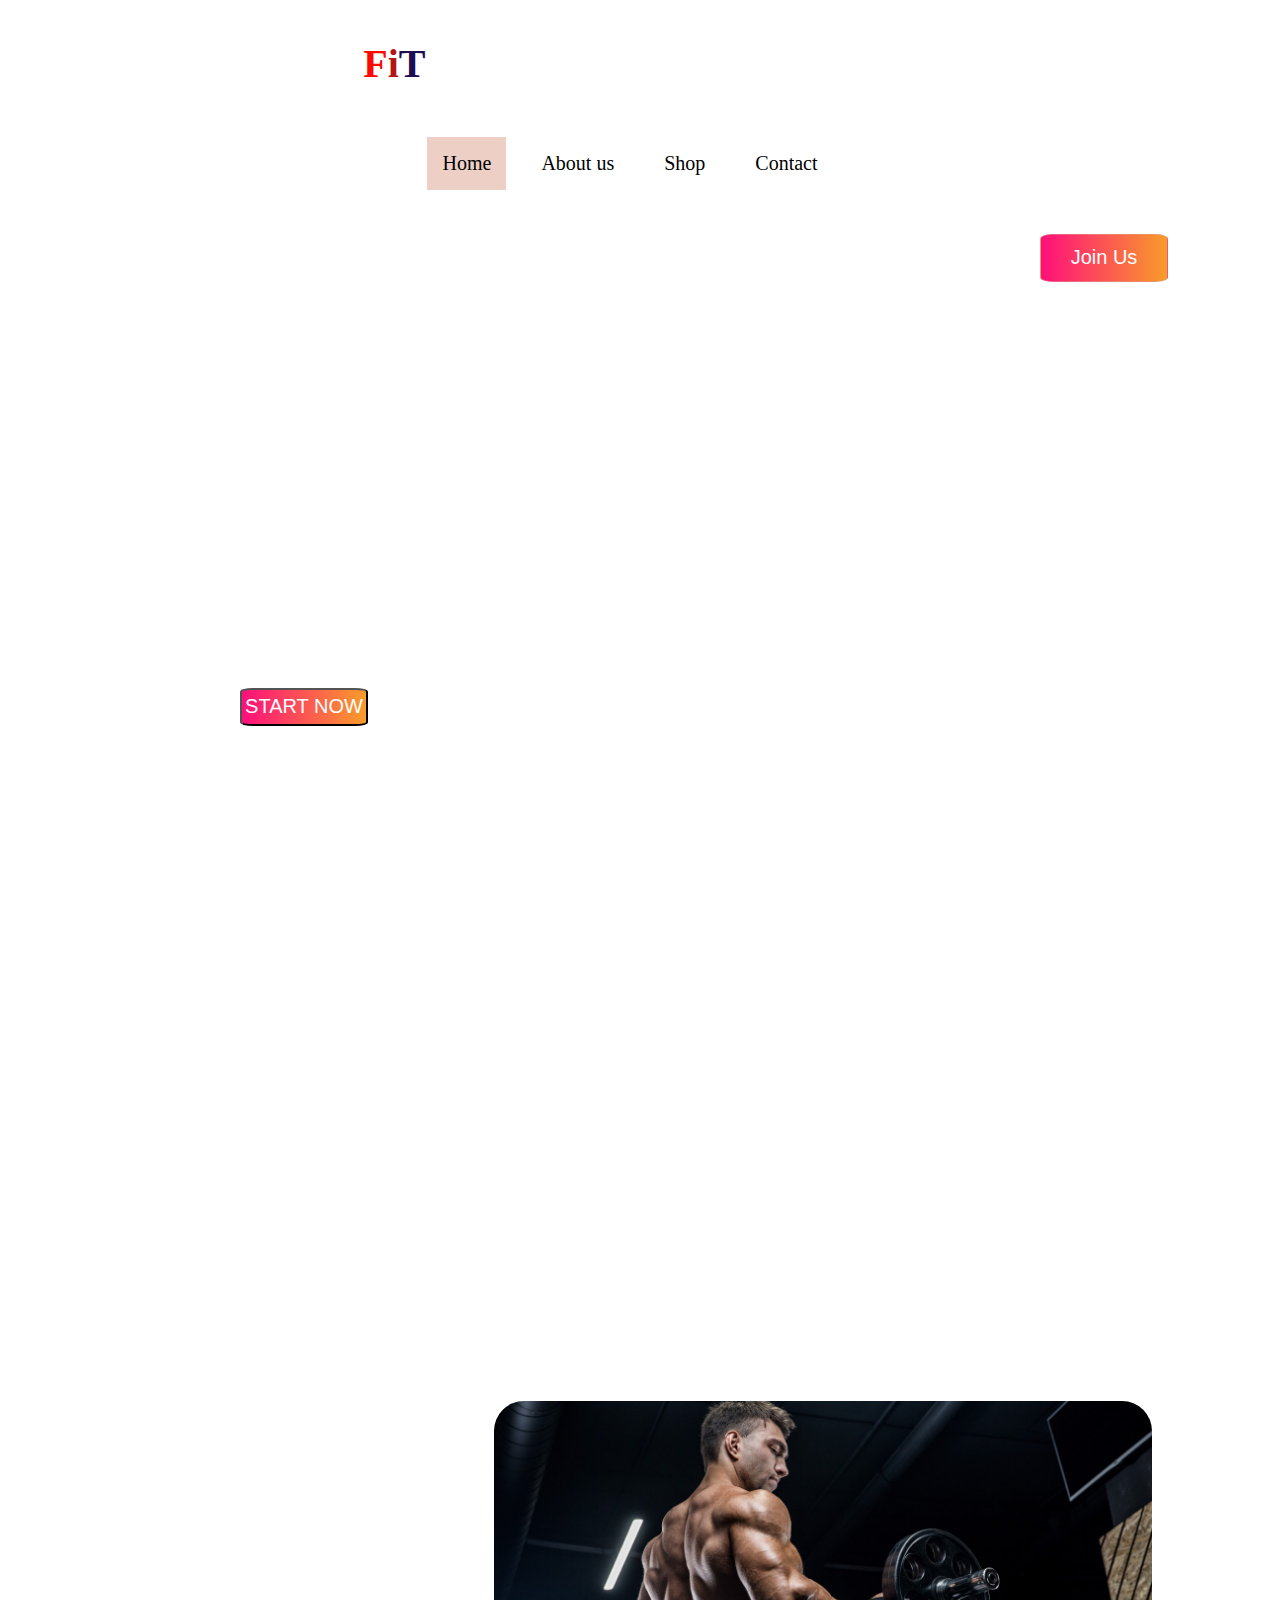
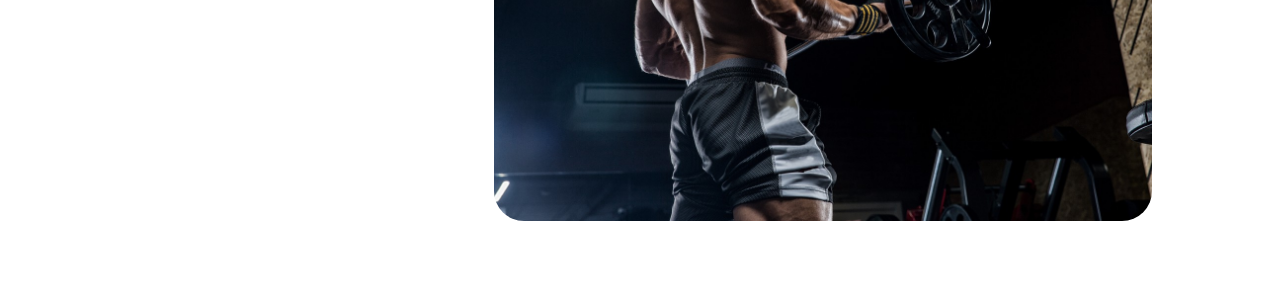
<file: index.html>
<!DOCTYPE html>
<html lang="en">
  <head>
    <meta charset="UTF-8" />
    <meta name="viewport" content="width=device-width, initial-scale=1.0" />
    <title>Gym Fit Home</title>
    <link rel="stylesheet" href="Style.css" />
  </head>
  <body>
    <header>
      <i class="fa-solid fa-dumbbell"></i>
      <h1 class="gym">
        Gym
        <span class="F1">F</span><span class="i1">i</span
        ><span class="t1">T</span>
      </h1>
      <nav>

      

        <a class="active" href="index.html">Home
       
        </a>
       

        <a href="About.html">About us
            
        </a>
        
        <a href="Shop.html">Shop</a>
        <a href="Contact.html">Contact</a>


        <div class="box">
          <input type="checkbox" id="toggle" />
          <label for="toggle">
            <svg xmlns="http://www.w3.org/2000/svg" fill="grey" viewBox="0 0 448 512"><!--!Font Awesome Free 6.7.1 by @fontawesome - https://fontawesome.com License - https://fontawesome.com/license/free Copyright 2024 Fonticons, Inc.--><path d="M0 96C0 78.3 14.3 64 32 64l384 0c17.7 0 32 14.3 32 32s-14.3 32-32 32L32 128C14.3 128 0 113.7 0 96zM0 256c0-17.7 14.3-32 32-32l384 0c17.7 0 32 14.3 32 32s-14.3 32-32 32L32 288c-17.7 0-32-14.3-32-32zM448 416c0 17.7-14.3 32-32 32L32 448c-17.7 0-32-14.3-32-32s14.3-32 32-32l384 0c17.7 0 32 14.3 32 32z"/></svg> </label>
          </div>
      </nav>
      <button class="join">
        <a href="Contact.html">Join Us</a>
      </button>
    </header>
   <section>
    <h2 class="help">Help For </br> Your Ideal Body Fitness</h2>
    <p class="stronger">Stronger Every Day, One Rep at a Time.</p>
    <p>Push Limits, Build Confidence."</p>
    <button class="button1">
      <a href="Contact.html">START NOW</a>
    </button>
   </section>
   
    <p class="numb">50</p>
    <p> Expert Trainer</p>

    <div class="member">
        <p class="numb2">1000+</p>
        <p>Member Joined</p>
    </div>
   <div class="number2">
    <p class="numb3">100+</p>
    <p>Fitness Programs</p>
   </div>
<div>



  
   <h3>About us</h3>
       <div class="img1">
        <p class="pimg">
            Lorem, ipsum dolor sit amet consectetur adipisicing elit. Pariatur ullam libero ad deleniti laborum cumque temporibus, aut laboriosam corrupti sunt? Architecto consequatur neque tenetur repudiandae similique, deleniti blanditiis sit aliquid enim corporis accusamus natus fugit, autem vitae quasi ducimus omnis et inventore iste velit, facere aliquam voluptatem ab. Optio voluptates in quaerat aperiam itaque, dignissimos alias quidem minus necessitatibus ullam.
        </p>
        <img src="./gym bilder/back-fitness-gym-power-pose.jpg" alt="jpg" height="420px" >
       </div>
</div>
  
</html>
</file>
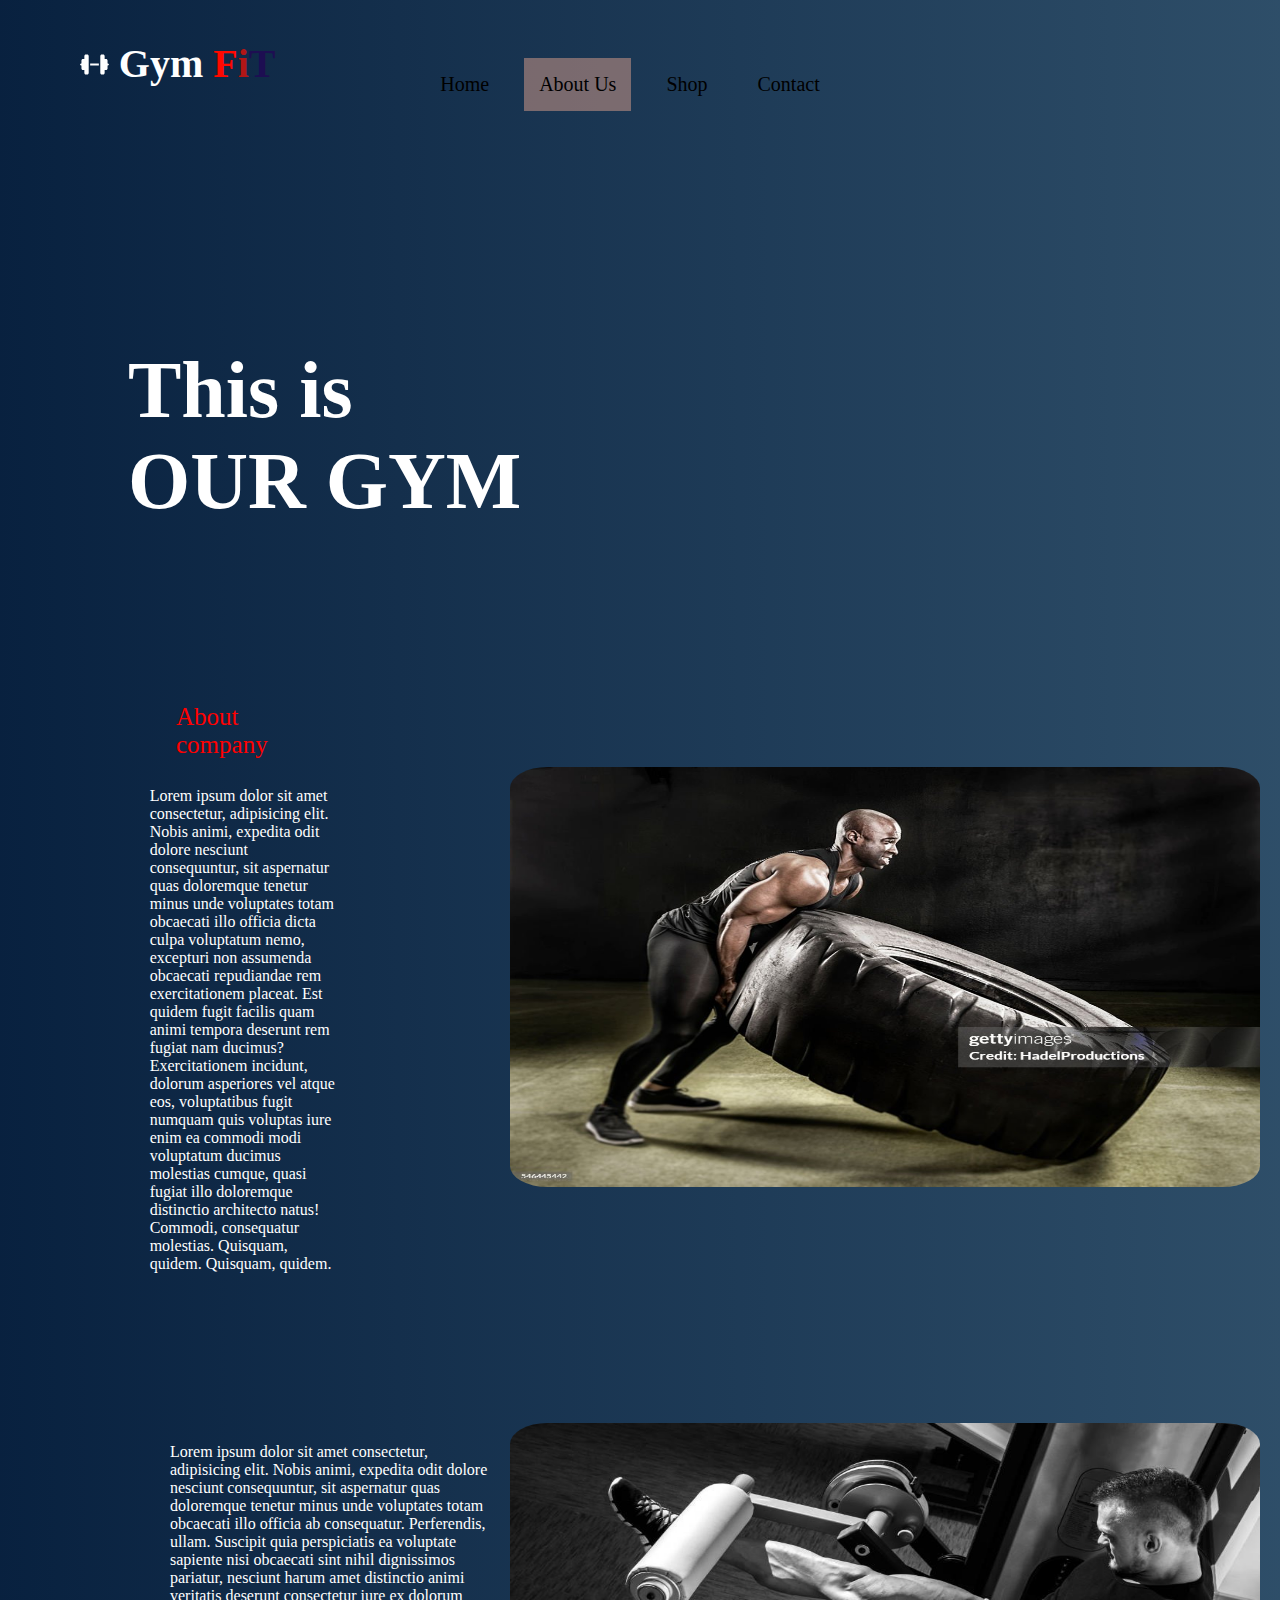
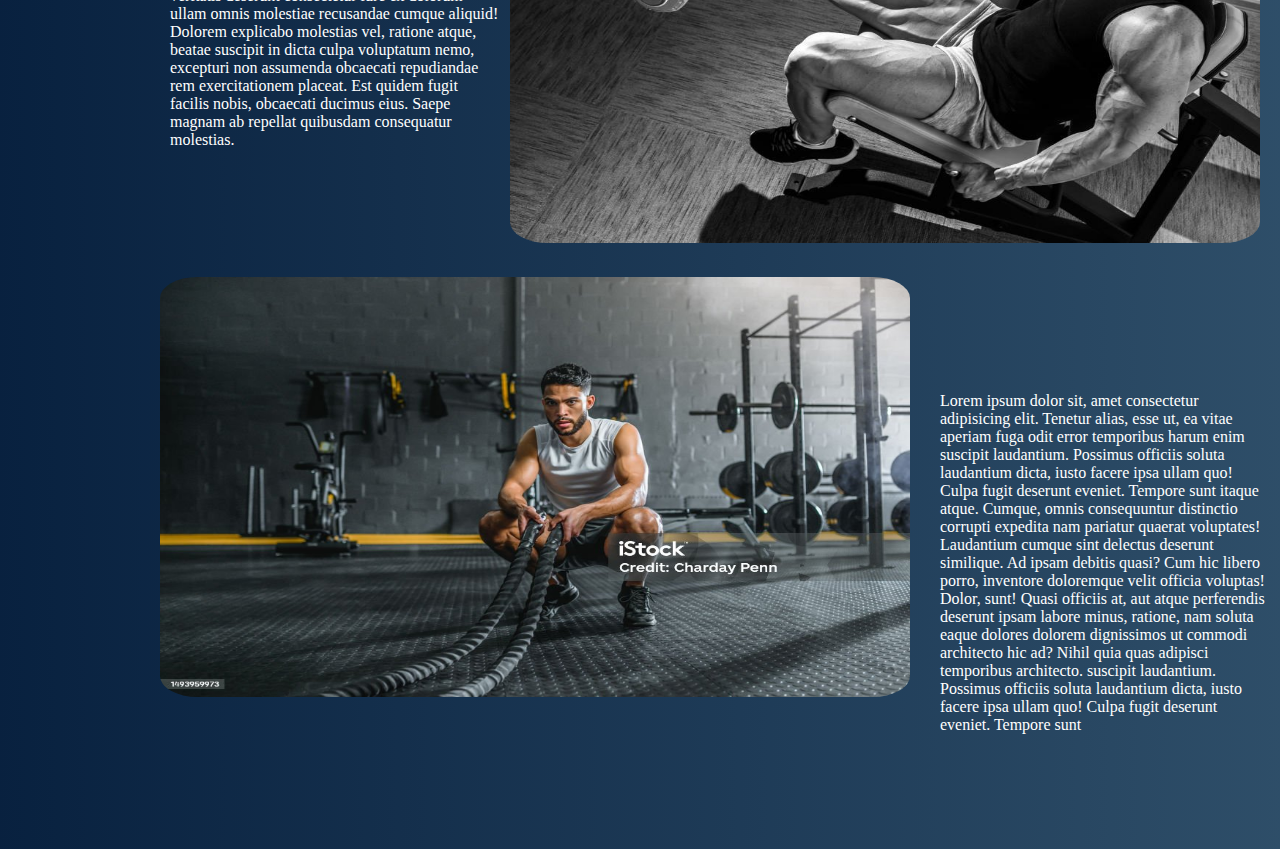
<file: About.html>
<!DOCTYPE html>
<html lang="en">
  <head>
    <meta charset="UTF-8" />
    <meta name="viewport" content="width=device-width, initial-scale=1.0" />
    <title>Gym Fit About Us</title>
    <link rel="stylesheet" href="About.css" />
  </head>
  <body>
    <i class="fa-solid fa-dumbbell"></i>
    <h1 class="gym">
      Gym
      <span class="F1">F</span><span class="i1">i</span
      ><span class="t1">T</span>
    </h1>
    <header>
      <nav>
        <a href="index.html">Home </a>

        <a class="active" href="About.html">About Us </a>

        <a href="Shop.html">Shop</a>
        <a href="Contact.html">Contact</a>

        <div class="box">
          <input type="checkbox" id="toggle" />
          <label for="toggle">
            <svg
              xmlns="http://www.w3.org/2000/svg"
              fill="grey"
              viewBox="0 0 448 512"
            >
              <path
                d="M0 96C0 78.3 14.3 64 32 64l384 0c17.7 0 32 14.3 32 32s-14.3 32-32 32L32 128C14.3 128 0 113.7 0 96zM0 256c0-17.7 14.3-32 32-32l384 0c17.7 0 32 14.3 32 32s-14.3 32-32 32L32 288c-17.7 0-32-14.3-32-32zM448 416c0 17.7-14.3 32-32 32L32 448c-17.7 0-32-14.3-32-32s14.3-32 32-32l384 0c17.7 0 32 14.3 32 32z"
              />
            </svg>
          </label>
        </div>
      </nav>
    </header>

    <h2 class="welcome">
      This is<br />
      OUR GYM
    </h2>

    <main class="container">
      <p class="a1">About company</p>

      <div class="para">
        <p>
          Lorem ipsum dolor sit amet consectetur, adipisicing elit. Nobis animi,
          expedita odit dolore nesciunt consequuntur, sit aspernatur quas
          doloremque tenetur minus unde voluptates totam obcaecati illo officia
          dicta culpa voluptatum nemo, excepturi non assumenda obcaecati
          repudiandae rem exercitationem placeat. Est quidem fugit facilis quam
          animi tempora deserunt rem fugiat nam ducimus? Exercitationem
          incidunt, dolorum asperiores vel atque eos, voluptatibus fugit numquam
          quis voluptas iure enim ea commodi modi voluptatum ducimus molestias
          cumque, quasi fugiat illo doloremque distinctio architecto natus!
          Commodi, consequatur molestias. Quisquam, quidem. Quisquam, quidem.
        </p>
      </div>
      <div class="bild">
        <img
          src="./gym bilder/gettyimages-546445442-1024x1024.jpg"
          alt="jpg"
          height="420px"
          width="750px"
        />
      </div>
    </main>

    <section class="container2">
      <div class="para2">
        <p>
          Lorem ipsum dolor sit amet consectetur, adipisicing elit. Nobis animi,
          expedita odit dolore nesciunt consequuntur, sit aspernatur quas
          doloremque tenetur minus unde voluptates totam obcaecati illo officia
          ab consequatur. Perferendis, ullam. Suscipit quia perspiciatis ea
          voluptate sapiente nisi obcaecati sint nihil dignissimos pariatur,
          nesciunt harum amet distinctio animi veritatis deserunt consectetur
          iure ex dolorum ullam omnis molestiae recusandae cumque aliquid!
          Dolorem explicabo molestias vel, ratione atque, beatae suscipit in
          dicta culpa voluptatum nemo, excepturi non assumenda obcaecati
          repudiandae rem exercitationem placeat. Est quidem fugit facilis
          nobis, obcaecati ducimus eius. Saepe magnam ab repellat quibusdam
          consequatur molestias.
        </p>
      </div>
      <div class="bild2">
        <img
          src="./gym bilder/gym.-man-doing-leg-workout.-black-and-white.jpg"
          alt="jpg"
          height="420px"
          width="750px"
        />
      </div>
    </section>

    <section class="container3">
      <div class="bild3">
        <img
          src="./gym bilder/istockphoto-1493959973-1024x1024.jpg"
          alt="jpg"
        />
      </div>
      <div class="para3">
        <p>
          Lorem ipsum dolor sit, amet consectetur adipisicing elit. Tenetur
          alias, esse ut, ea vitae aperiam fuga odit error temporibus harum enim
          suscipit laudantium. Possimus officiis soluta laudantium dicta, iusto
          facere ipsa ullam quo! Culpa fugit deserunt eveniet. Tempore sunt
          itaque atque. Cumque, omnis consequuntur distinctio corrupti expedita
          nam pariatur quaerat voluptates! Laudantium cumque sint delectus
          deserunt similique. Ad ipsam debitis quasi? Cum hic libero porro,
          inventore doloremque velit officia voluptas! Dolor, sunt! Quasi
          officiis at, aut atque perferendis deserunt ipsam labore minus,
          ratione, nam soluta eaque dolores dolorem dignissimos ut commodi
          architecto hic ad? Nihil quia quas adipisci temporibus architecto.
          suscipit laudantium. Possimus officiis soluta laudantium dicta, iusto
          facere ipsa ullam quo! Culpa fugit deserunt eveniet. Tempore sunt
        </p>
      </div>
    </section>
  </body>
</html>
</file>
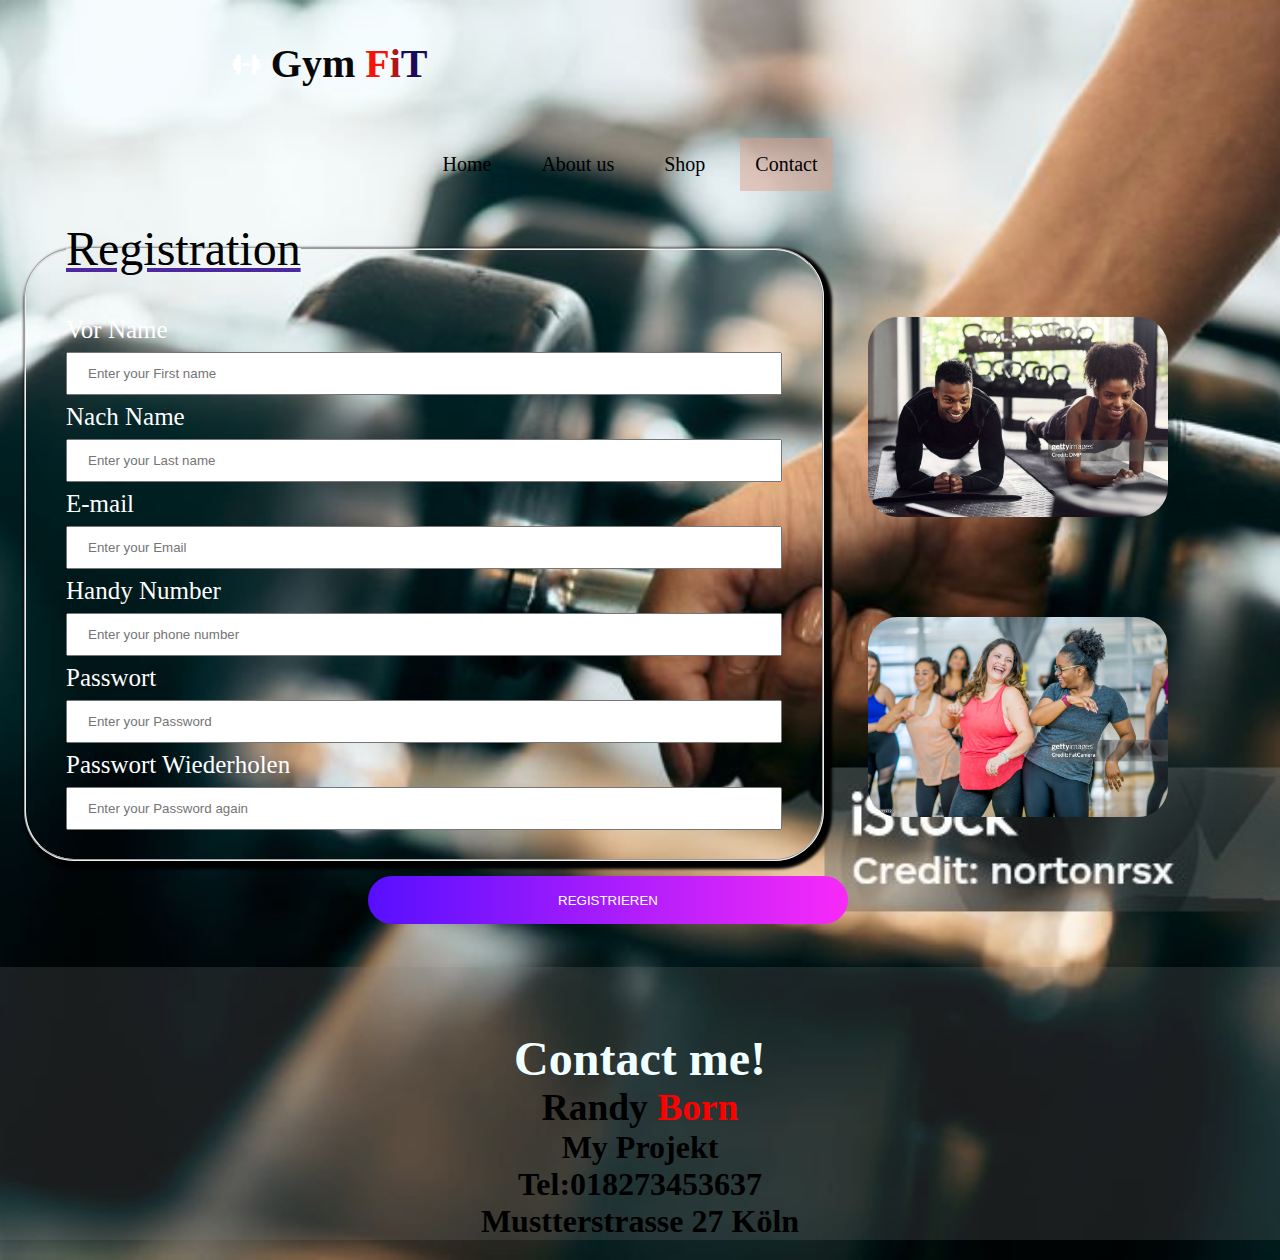
<file: Contact.html>
<!DOCTYPE html>
<html lang="en">
  <head>
    <meta charset="UTF-8" />
    <meta name="viewport" content="width=device-width, initial-scale=1.0" />
    <title>Gym Fit Contact</title>
    <link rel="stylesheet" href="Contact.css" />
  </head>
  <body class="container">
    <i class="fa-solid fa-dumbbell"></i>
    <h1 class="gym">
      Gym
      <span class="F1">F</span><span class="i1">i</span
      ><span class="t1">T</span>
    </h1>
    <header>
      <nav>
        <a href="index.html">Home </a>

        <a href="About.html">About us </a>

        <a href="Shop.html">Shop</a>

        <a class="active" href="Contact.html">Contact</a>

        <div class="box">
          <input class="input1" type="checkbox" id="toggle" />
          <label for="toggle">
            <svg
              xmlns="http://www.w3.org/2000/svg"
              fill="grey"
              viewBox="0 0 448 512"
            >
              <!--!Font Awesome Free 6.7.1 by @fontawesome - https://fontawesome.com License - https://fontawesome.com/license/free Copyright 2024 Fonticons, Inc.-->
              <path
                d="M0 96C0 78.3 14.3 64 32 64l384 0c17.7 0 32 14.3 32 32s-14.3 32-32 32L32 128C14.3 128 0 113.7 0 96zM0 256c0-17.7 14.3-32 32-32l384 0c17.7 0 32 14.3 32 32s-14.3 32-32 32L32 288c-17.7 0-32-14.3-32-32zM448 416c0 17.7-14.3 32-32 32L32 448c-17.7 0-32-14.3-32-32s14.3-32 32-32l384 0c17.7 0 32 14.3 32 32z"
              />
            </svg>
          </label>
        </div>
      </nav>
    </header>
    <main>
      <img src="./gym bilder/gettyimages-1175815326-2048x2048.jpg" alt="" />
      <img src="./gym bilder/gettyimages-897892972-2048x2048.jpg" alt="" />
    </main>
    <aside>
      <fieldset>
        <legend>Registration</legend>
        <label for="fname">Vor Name</label>
        <input
          type="text"
          id="fname"
          name="fname"
          placeholder="Enter your First name"
        />
        <label for="uname">Nach Name</label>
        <input
          type="text"
          id="uname"
          name="uname"
          placeholder="Enter your Last name"
        />
        <label for="email">E-mail</label>
        <input
          type="text"
          id="email"
          name="email"
          placeholder="Enter your Email"
        />
        <label for="Hnumber">Handy Number</label>
        <input
          type="text"
          id="Pnumber"
          name="Pnumber"
          placeholder="Enter your phone number"
        />
        <label for="pword">Passwort</label>
        <input
          type="text"
          id="pword"
          name="pword"
          placeholder="Enter your Password"
        />
        <label for="cpasword">Passwort Wiederholen</label>
        <input
          type="text"
          id="cpasword"
          name="cpasword"
          placeholder="Enter your Password again"
        />
      </fieldset>
      <button>REGISTRIEREN</button>
    </aside>

    <footer>
      <div>
        <h2>Contact me!</h2>
        <h3>Randy <span> Born</span></h3>

        <p>My Projekt</p>
        <p>Tel:018273453637</p>
      </div>
      <div>
        <p class="p1">Mustterstrasse 27 Köln</p>
      </div>
    </footer>
  </body>
</html>
</file>
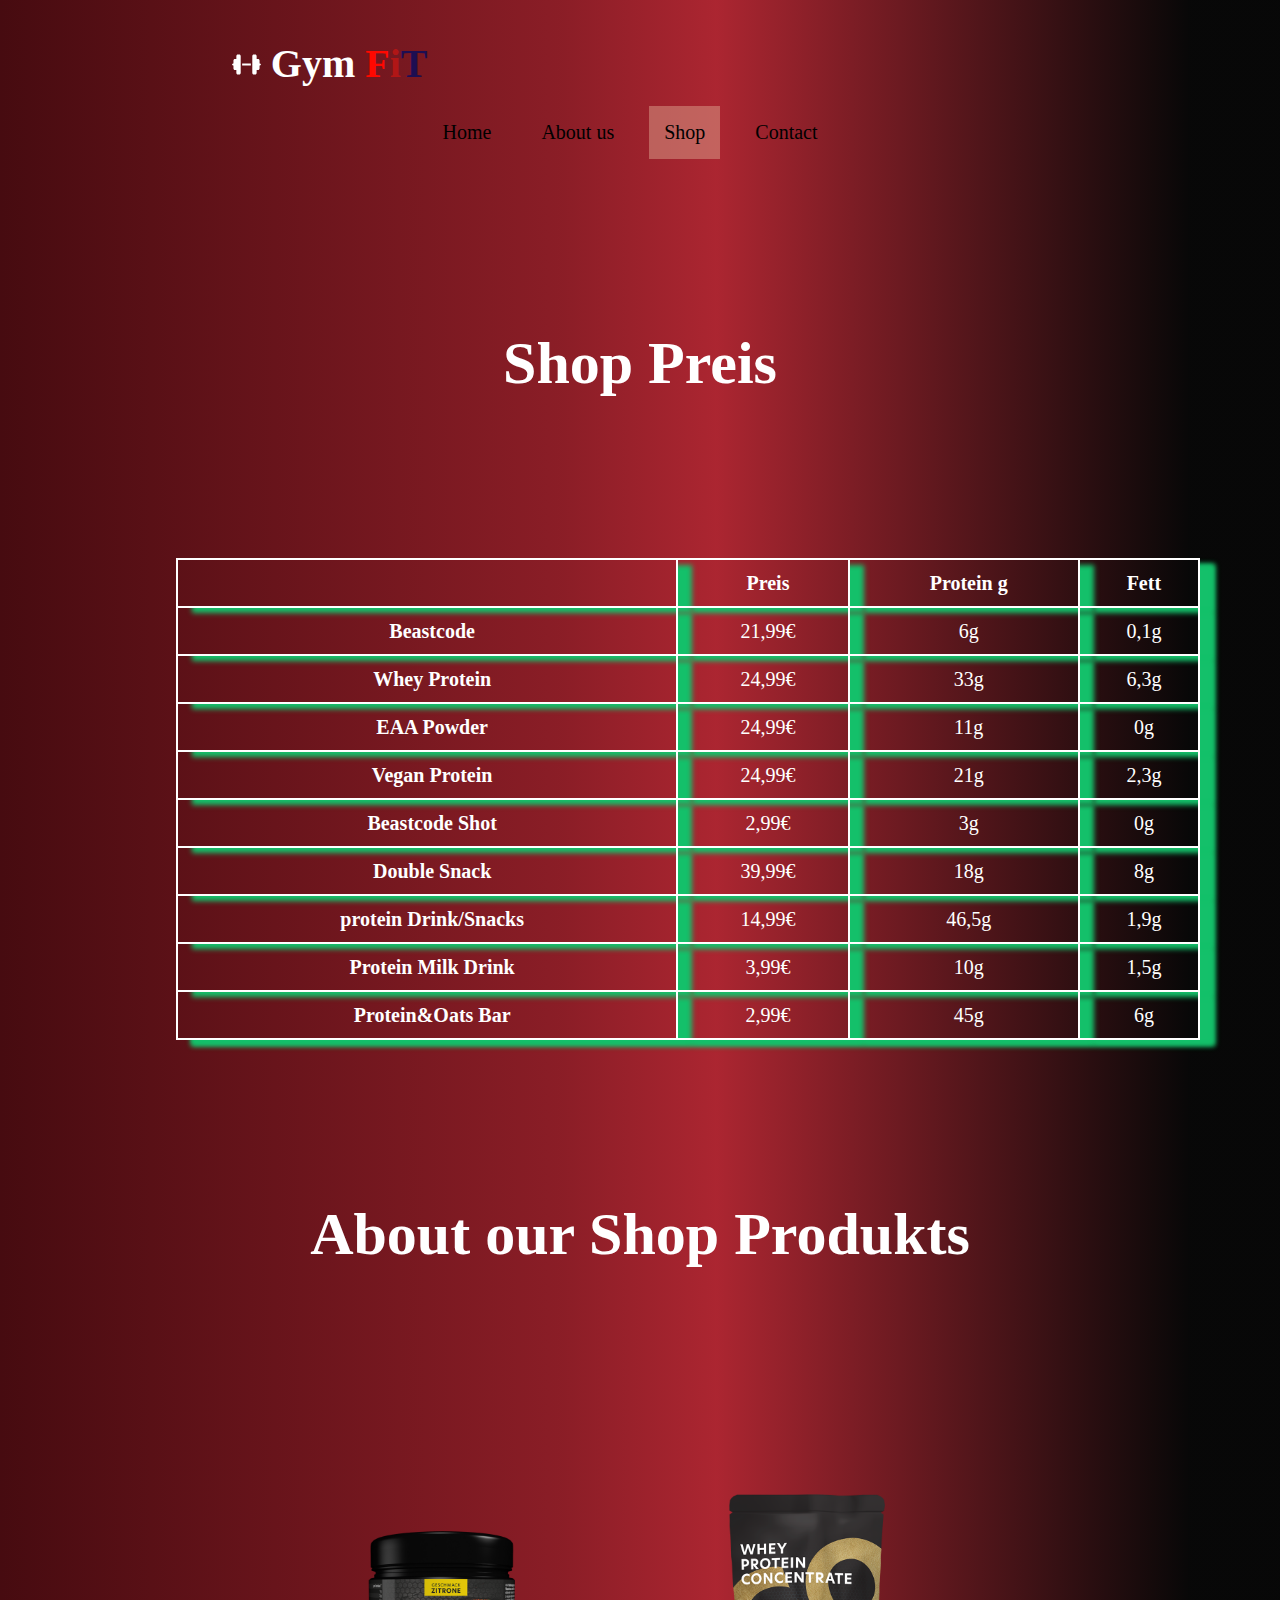
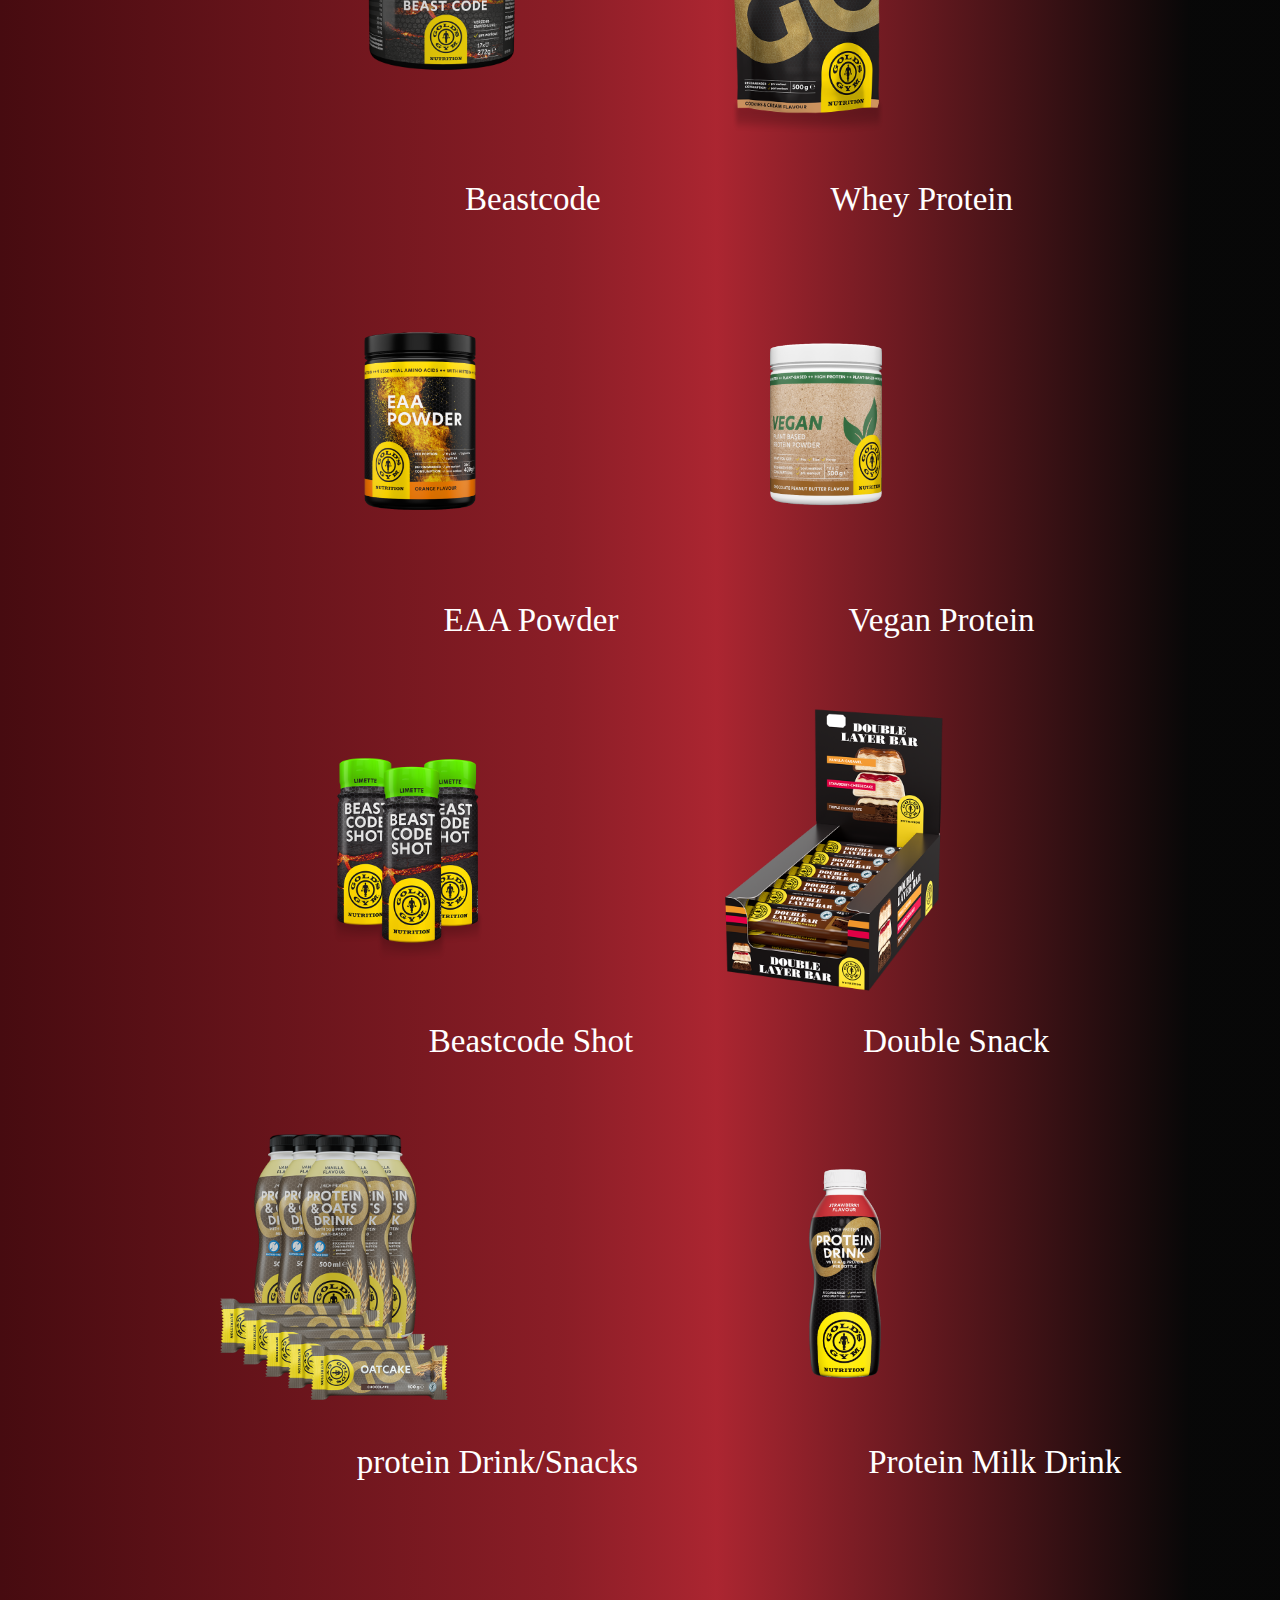
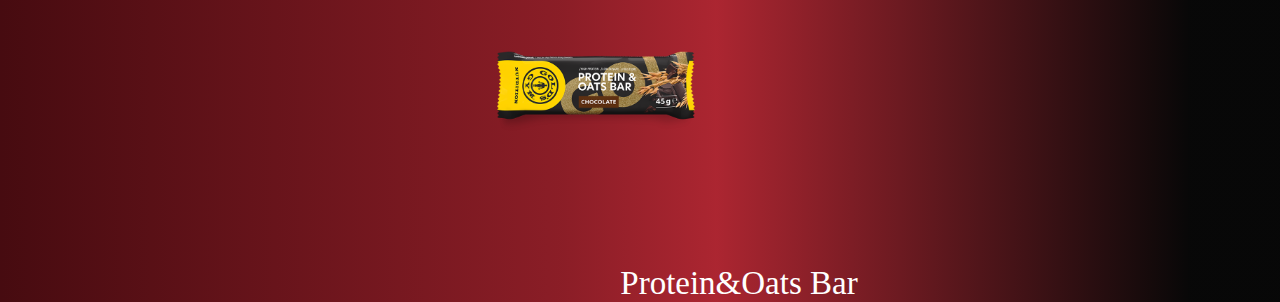
<file: Shop.html>
<!DOCTYPE html>
<html lang="en">
  <head>
    <meta charset="UTF-8" />
    <meta name="viewport" content="width=device-width, initial-scale=1.0" />
    <title>Gym Fit Shop</title>
    <link rel="stylesheet" href="Shop.css" />
  </head>
  <body>
    <i class="fa-solid fa-dumbbell"></i>
    <h1 class="gym">
      Gym
      <span class="F1">F</span><span class="i1">i</span
      ><span class="t1">T</span>
    </h1>
    <header>
      <nav>
        <a class="label" href="index.html">Home </a>

        <a class="content" href="About.html">About us </a>

        <a  class="active" href="Shop.html">Shop</a>
        <a class="conten2" href="Contact.html">Contact</a>

        <div class="box">
          <input type="checkbox" id="toggle" />
          <label for="toggle">
            <svg
              xmlns="http://www.w3.org/2000/svg"
              fill="grey"
              viewBox="0 0 448 512"
            >
              <!--!Font Awesome Free 6.7.1 by @fontawesome - https://fontawesome.com License - https://fontawesome.com/license/free Copyright 2024 Fonticons, Inc.-->
              <path
                d="M0 96C0 78.3 14.3 64 32 64l384 0c17.7 0 32 14.3 32 32s-14.3 32-32 32L32 128C14.3 128 0 113.7 0 96zM0 256c0-17.7 14.3-32 32-32l384 0c17.7 0 32 14.3 32 32s-14.3 32-32 32L32 288c-17.7 0-32-14.3-32-32zM448 416c0 17.7-14.3 32-32 32L32 448c-17.7 0-32-14.3-32-32s14.3-32 32-32l384 0c17.7 0 32 14.3 32 32z"
              />
            </svg>
          </label>
        </div>
      </nav>
    </header>

    <div>
      <h2>Shop Preis</h2>
    </div>

    <section>
      <table>
        <tr>
          <th scope="col"></th>
          <th class="markt" scope="col">Preis</th>
          <th scope="col">Protein g</th>
          <th scope="col">Fett</th>
        </tr>
        <tr>
          <th scope="col">Beastcode</th>
          <td>21,99€</td>
          <td>6g</td>
          <td>0,1g</td>
        </tr>
        <tr>
          <th scope="col">Whey Protein</th>
          <td>24,99€</td>
          <td>33g</td>
          <td>6,3g</td>
        </tr>
        <tr>
          <th scope="col">EAA Powder</th>
          <td>24,99€</td>
          <td>11g</td>
          <td>0g</td>
        </tr>
        <tr>
          <th scope="col">Vegan Protein</th>
          <td>24,99€</td>
          <td>21g</td>
          <td>2,3g</td>
        </tr>
        <tr>
          <th scope="col">Beastcode Shot</th>
          <td>2,99€</td>
          <td>3g</td>
          <td>0g</td>
        </tr>
        <tr>
          <th scope="col">Double Snack</th>
          <td>39,99€</td>
          <td>18g</td>
          <td>8g</td>
        </tr>
        <tr>
          <th scope="col">protein Drink/Snacks</th>
          <td>14,99€</td>
          <td>46,5g</td>
          <td>1,9g</td>
        </tr>
        <tr>
          <th scope="col">Protein Milk Drink</th>
          <td>3,99€</td>
          <td>10g</td>
          <td>1,5g</td>
        </tr>
        <tr>
          <th scope="col">Protein&Oats Bar</th>
          <td>2,99€</td>
          <td>45g</td>
          <td>6g</td>
        </tr>
      </table>
    </section>

    <h2>About our Shop Produkts</h2>
    <main class="container">
      <div class="img1">
        <img
          src="./gym shop/golds_gym_beastcode_powder_verkleinet.png"
          alt="jpg1"
        />
      </div>
      <p>Beastcode</p>

      <div class="img2">
        <img
          src="./gym shop/whey_protein_concentrate_cookiesandcream_verkleinert_1.png"
          alt="jpg2"
        />
      </div>
      <p>Whey Protein</p>

      <div class="img3">
        <img src="./gym shop/ggn_eaa_powder_orange_v01.png" alt="jpg3" />
      </div>
      <p>EAA Powder</p>
      <div class="img4">
        <img src="./gym shop/ggn_veganproteinshake_v01.png" alt="jpg" />
      </div>
      <p>Vegan Protein</p>

      <div>
        <img
          class="img5"
          src="./gym shop/golds_gym_beastcode_shot_limette_sparpaket_1.png"
          alt="jpg"
        />
      </div>
      <p>Beastcode Shot</p>

      <div class="img6">
        <img
          src="./gym shop/ggn_proteinbarsbox_1000x1000_dl_triplechocolate.png"
          alt="jpg"
        />
      </div>
      <p>Double Snack</p>
      <div>
        <img
          class="img7"
          src="./gym shop/golds_gym_nutrition_oats_pack_gg10016.png"
          alt="jpg"
        />
      </div>
      <p>protein Drink/Snacks</p>
      <div class="img8">
        <img
          src="./gym shop/ggn_protein-drink-strawberry-2024_v02.png"
          alt="jpg"
        />
       
      </div>
      <p>Protein Milk Drink</p>
    </div>
      <div class="img9">
        <img
          src="./gym shop/golds_gym_proteinbar_oats_verkleinert_1_1.png"
          alt="jpg"
        />
        
      </div>
      <p>Protein&Oats Bar</p>
        </main>

    
  </body>
</html>
</file>
<file: Style.css>
:root {
  scroll-behavior: smooth;
}

* {
  padding: 0;
  margin: 0;
}
.join {
  border: solid 1px rgba(220, 160, 140, 0.5);
  color: white;
  box-shadow: 4px 4px;
  background-color: rgba(220, 160, 140, 0.5);
  width: 8rem;
  height: 3rem;
  margin-top: -50px;
  margin-left: 80rem;
  border-radius: 10%;
  cursor: pointer;
}

.join a {
  color: white;
  text-decoration: none;
  font-size: 20px;
}

h1::before {
  content: "";
  background-image: url("./dumbbell-solid.svg");
  width: 1.8rem;
  height: 1.5rem;
  display: inline-block;
}
.F1 {
  color: rgb(255, 8, 0);
}
.i1 {
  color: rgb(177, 22, 22);
}
.t1 {
  color: rgb(29, 14, 82);
}

.gym {
  color: white;
  margin-left: 5rem;
  position: relative;
  top: 40px;
  left: 150px;
  font-size: 2.5rem;
}
nav {
  margin-bottom: 50px;
  padding: 10px;
  display: flex;
  flex-direction: row;
  justify-content: center;
  gap: 20px;
}

.active {
  background-color: rgba(220, 160, 140, 0.5);
}
nav a:hover:not(.active) {
  background-color: #11111150;
}
a:hover {
  /* mouse über Nav */
  font-family: Cambria, Cochin, Georgia, Times, "Times New Roman", serif;
  color: wheat;
  text-decoration: overline white;
  font-weight: 500;
}

nav a {
  font-weight: 300;
  color: black;
  padding: 15px;
  font-size: 20px;
  text-decoration: none;
  display: block;
}

body {
  -webkit-animation: color-change-4x 25s linear infinite alternate both;
  animation: color-change-4x 25s linear infinite alternate both;
}
@keyframes color-change-4x {
  0% {
    background: #19dcea;
  }
  33.3333% {
    background: #b22cff;
  }
  70.666% {
    background: linear-gradient(
      90deg,
      rgb(112, 60, 185) 0%,
      hsla(24, 93%, 73%, 1) 100%
    );
  }
  100% {
    background: orchid;
  }
}
.help {
  font-family: "Gill Sans", "Gill Sans MT", Calibri, "Trebuchet MS", sans-serif;
  font-size: 2.5rem;
  color: white;
  margin-left: 15rem;
  margin-top: 10rem;
}
.stronger {
  animation: textwelle 7s;

  @keyframes textwelle {
    0% {
      transform: scale(3.5);
      opacity: 2;
    }
    70% {
      transform: scale(1.25);
      opacity: 5;
    }
    100% {
      transform: scale(3);
      opacity: 7;
    }

    @keyframes textwelle {
      0% {
        transform: scale(0.5);
        opacity: 0;
      }
      70% {
        transform: scale(1.25);
        opacity: 1;
      }
      100% {
        transform: scale(1);
        opacity: 1;
      }
    }
  }
}
h2 {
  animation: textwelle 3s;
}

@keyframes textwelle {
  0% {
    transform: scale(0.5);
    opacity: 0;
  }
  70% {
    transform: scale(1.25);
    opacity: 1;
  }
  100% {
    transform: scale(1);
    opacity: 1;
  }
}

p {
  margin-top: 30px;
  margin-left: 15rem;
  font-size: 20px;
  color: rgba(255, 255, 255, 0.74);
}
button {
  border-radius: 10% 10%;
  color: white;
  background: linear-gradient(
    90deg,
    hsla(333, 100%, 53%, 1) 0%,
    hsla(33, 94%, 57%, 1) 100%
  );
  width: 8rem;
  height: 2.4rem;
  margin-top: 50px;
  margin-left: 15rem;
  cursor: pointer;
}

.button1 a {
  color: white;
  text-decoration: none;
  font-size: 20px;
}

.numb {
  margin-top: 130px;
  font-size: 60px;
  font-weight: bold;
}
.numb2 {
  font-size: 60px;
  font-weight: bold;
}

.numb {
  animation: focus-in-contract 4.9s cubic-bezier(0.25, 0.46, 0.45, 0.94) both;
}

@keyframes focus-in-contract {
  0% {
    letter-spacing: 4em;
    filter: blur(15px);
    opacity: 2;
  }
  100% {
    filter: blur();
    opacity: 3;
  }
}

.numb2 {
  animation: tracking-in-contract-bck-bottom 11s
    cubic-bezier(0.215, 0.61, 0.355, 1) both;
}
@keyframes tracking-in-contract-bck-bottom {
  0% {
    letter-spacing: 2em;
    transform: translateZ(400px) translateY(300px);
    opacity: 0;
  }
  40% {
    opacity: 1.8;
  }
  100% {
    transform: translateZ(2) translateY(2);
    opacity: 3;
  }
}
.numb3 {
  animation: bounce-top 7.8s both;
}
@keyframes bounce-top {
  0% {
    transform: translateY(-80px);
    animation-timing-function: ease-in;
    opacity: 3;
  }
  24% {
    opacity: 3;
  }
  40% {
    transform: translateY(-35px);
    animation-timing-function: ease-in;
  }
  65% {
    transform: translateY(-18px);
    animation-timing-function: ease-in;
  }
  82% {
    transform: translateY(-5px);
    animation-timing-function: ease-in;
  }
  93% {
    transform: translateY(-8px);
    animation-timing-function: ease-in;
  }
  25%,
  55%,
  75%,
  87% {
    transform: translateY(0);
    animation-timing-function: ease-out;
  }
  100% {
    transform: translateY(2);
    animation-timing-function: ease-out;
    opacity: 3;
  }
}

.member {
  position: relative;
  left: 15rem;
  bottom: 150px;
}

.numb3 {
  font-size: 60px;
  font-weight: bold;
}

.number2 {
  position: relative;
  left: 30rem;
  bottom: 300px;
}
.join {
  animation: pulsate-fwd 1.3s ease-in-out infinite both;
}
@keyframes pulsate-fwd {
  0% {
    transform: scale(1.2);
  }
  50% {
    transform: scale(1.1);
  }
  100% {
    transform: scale(1);
  }
}
.img1 {
  display: flex;
  flex-direction: row;
  justify-content: end;
  margin-right: 8rem;
  margin-bottom: 80px;
  z-index: -10;
}
img {
  border-radius: 30px;
}
.img1:hover {
  transform: scale(2);
  filter: blur(8px);
  opacity: -10;
  rotate: 0deg;
  transition: 50s;
  transition-timing-function: ease-in-out;
  cursor: pointer;
}
.pimg {
  display: flex;
  flex-direction: row;
  font-weight: 300;
  gap: 20px;
}
h3 {
  margin-left: 235px;
  font-size: 60px;
  color: white;
  padding-bottom: 50px;
}
input {
  display: none;
}

@media (max-width: 1460px) {
  .join {
    position: relative;
    right: 15rem;
  }
}

@media (max-width: 1280px) {
  .gym {
    margin-bottom: 5rem;
  }
}

@media (max-width: 1180px) {
  .join {
    position: relative;
    right: 23rem;
  }
}

@media (max-width: 960px) {
  .join {
    position: relative;
    top: 60px;

    right: 45rem;
  }
}
@media (max-width: 750px) {
  .gym {
    margin-bottom: 4rem;
  }
  nav {
    margin-right: 8.5rem;
  }
  nav a {
    display: none;
  }
  h2 {
    margin-right: 15.5rem;
    position: relative;
    right: 8rem;
  }
  .box {
    width: 18rem;
  }
  label {
    display: block;
    cursor: pointer;
    padding: 1rem;
    font-size: 2rem;
  }
  input[type="checkbox"] {
    display: none;
  }
}
</file>
<file: About.css>
:root {
  scroll-behavior: smooth;
}

* {
  padding: 0;
  margin: 0;
  box-sizing: border-box;
}

body {
  background: linear-gradient(
    90deg,
    hsla(213, 77%, 14%, 1) 0%,
    hsla(202, 27%, 45%, 1) 100%
  );
  background-repeat: no-repeat;
  background-size: cover;
  background-size: 200%;
}

h1::before {
  content: "";
  background-image: url("./dumbbell-solid.svg");
  width: 1.8rem;
  height: 1.5rem;
  display: inline-block;
}

.F1 {
  color: rgb(255, 8, 0);
}
.i1 {
  color: rgb(177, 22, 22);
}
.t1 {
  color: rgb(29, 14, 82);
}
.gym {
  color: white;
  position: absolute;
  top: 2.5rem;
  left: 14.5rem;
  font-size: 2.5rem;
}
nav {
  margin-top: 48px;
  padding: 10px;
  display: flex;
  flex-direction: row;
  justify-content: center;
  gap: 20px;
}

.active {
  background-color: rgba(220, 160, 140, 0.5);
}
nav a:hover:not(.active) {
  background-color: #11111150;
}
a:hover {
  /* mouse über Nav */
  font-family: Cambria, Cochin, Georgia, Times, "Times New Roman", serif;
  color: wheat;
  text-decoration: overline white;
  font-weight: 500;
}

nav a {
  font-weight: 300;
  color: black;
  padding: 15px;
  font-size: 20px;
  text-decoration: none;
  display: block;
}

input {
  display: none;
}
.container {
  margin-top: 15rem;
  display: flex;
  flex-direction: row;
  justify-content: space-between;
}
.para {
  color: white;
  padding: 20px 10px;
  width: 40%;
  margin-right: 10rem;
}
.welcome {
  color: white;
  margin-left: 35rem;
  margin-top: 14rem;
  font-size: 5rem;
}
.a1 {
  font-size: 25px;
  position: relative;
  bottom: 4rem;
  left: 11rem;
  color: red;
}
img {
  border-radius: 5%;
}
.bild {
  border-radius: 5%;
  margin-right: 20px;
}
.container2 {
  display: flex;
  flex-direction: row;
  justify-content: space-between;
  margin-top: 50px;
}
.bild2 {
  border-radius: 5%;
  margin-right: 20px;
}
.para2 {
  color: white;
  padding: 20px 10px;
  width: 40%;
  margin-left: 10rem;
}
.container3 {
  display: flex;
  flex-direction: row;
  justify-content: space-between;
  margin-top: 30px;
  gap: 20px;
}
.bild3 {
  margin-left: 10rem;
}
.para3 {
  color: white;
  padding: 115px 10px;
}

@media (max-width: 1460px) {
  .welcome {
    margin-left: 8rem;
  }

  .a1 {
    margin-right: 3rem;
  }
}

@media (max-width: 1304px) {
  .gym {
    position: absolute;
    left: 80px;
  }

  .para {
    padding-bottom: 100px;
  }
}
img {
  height: 420px;
  width: 750px;
}

@media (max-width: 1204px) {
  img {
    height: 400px;
    width: 600px;
  }
  .container,
  .container2,
  .container3 {
    margin-right: 5rem;
  }
  .bild3 {
    position: relative;
    top: 4rem;
  }
}

@media (max-width: 1154px) {
  img {
    height: 370px;
    width: 500px;
  }
}

@media (max-width: 1024px) {
  .welcome {
    font-size: 4rem;
  }
  .a1 {
    padding-left: 2rem;
  }
  .bild {
    position: relative;
    right: 28px;
    top: 0rem;
  }
  p {
    font-size: 10px;
    margin-top: 2rem;
  }
  img {
    height: 300px;
    width: 450px;
  }
}

@media (max-width: 1004px) {
  .welcome {
    font-size: 3rem;
    position: relative;
    left: 5rem;
  }
  .container {
    margin-right: 8rem;
  }
  .para {
    margin-right: 2rem;
  }
  .bild {
    margin-top: 3rem;
  }

  img {
    height: 250px;
    width: 400px;
  }
  .container2 {
    margin-right: 10rem;
  }
  .container3 {
    margin-right: 10rem;
  }
  .bild3 {
    margin-top: 8rem;
  }
}

@media (max-width: 950px) {
  nav a {
    margin-top: 4rem;
  }
  img {
    height: 200px;
    width: 350px;
  }
  .bild2 {
    margin-top: 3rem;
  }
  .bild3 {
    position: relative;
    top: 3rem;
  }
}

@media (max-width: 860px) {
  .welcome {
    font-size: 2rem;
  }
  .a1 {
    font-size: 1.5rem;
  }
}

@media (max-width: 800px) {
  .container,
  .container2,
  .container3 {
    margin-right: 2rem;
  }
  .para3 {
    position: relative;
    top: 2rem;
  }
}

@media (max-width: 730px) {
  .container {
    margin-right: 2rem;
  }
  .bild {
    height: 200px;
    width: 300px;
  }
}

@media (max-width: 682px) {
  .para {
    margin-right: 5rem;
  }
  .para2 {
    margin-left: 2rem;
  }
  .bild {
    height: 100px;
    width: 200px;
  }
  .container {
    position: relative;
    right: 8rem;
  }
  .container3 {
    position: relative;
    right: 5rem;
  }
  .para3 {
    margin-right: -6rem;
  }
}

@media (max-width: 600px) {
  .bild {
    height: 50px;
    width: 50px;
  }
  nav a {
    display: none;
  }
  .container {
    position: relative;
    right: 12rem;
  }
  .a1 {
    margin-left: 1rem;
  }
  .container3 {
    position: relative;
    right: 8rem;
  }
  .para3 {
    margin-right: -15rem;
  }
  .para2 {
    margin-right: -5rem;
  }
  .bild2 {
    position: relative;
    left: 5rem;
  }

  .box {
    width: 10rem;
    margin-top: 5rem;
    margin-right: 4rem;
  }
  label {
    display: block;
    cursor: pointer;
    padding: 1rem;
    font-size: 2rem;
  }
  input[type="checkbox"] {
    display: none;
  }
}
</file>
<file: Contact.css>
:root {
  scroll-behavior: smooth;
}

* {
  padding: 0;
  margin: 0;
  box-sizing: border-box;
}
body {
  background-image: url("./gym bilder/istockphoto-2152164282-1024x1024.jpg");
  height: 140vh;
  background-repeat: no-repeat;
  background-size: cover;
  background-position: center;
}
h1::before {
  content: "";
  background-image: url("./dumbbell-solid.svg");
  width: 1.8rem;
  height: 1.5rem;
  display: inline-block;
}
.F1 {
  color: rgb(247, 18, 10);
}
.i1 {
  color: rgb(177, 22, 22);
}
.t1 {
  color: rgb(28, 11, 90);
}
header {
  grid-area: header;
}
.gym {
  color: rgb(8, 8, 8);
  position: absolute;
  top: 2.5rem;
  left: 14.5rem;
  font-size: 2.5rem;
}

nav {
  margin-top: 48px;
  padding: 10px;
  display: flex;
  flex-direction: row;
  justify-content: center;
  gap: 20px;
}

.input1 {
  display: none;
}

.active {
  background-color: rgba(220, 160, 140, 0.5);
}
nav a:hover:not(.active) {
  background-color: #e9e9e9bd;
}

a:hover {
  /* mouse über Nav */
  font-family: Cambria, Cochin, Georgia, Times, "Times New Roman", serif;
  color: brown;
  text-decoration: overline white;
  font-weight: 500;
}

nav a {
  font-weight: 300;
  color: black;
  padding: 15px;
  font-size: 20px;
  text-decoration: none;
  display: block;
}

.container {
  display: grid;
  gap: 20px;
  grid-template-columns: 2fr 1fr;
  grid-template-rows: 1fr 5fr 1fr;
  grid-template-areas:
    "header header header"
    "sidebar content content"
    "footer footer footer";
}

main {
  display: block;
}

aside {
  grid-area: sidebar;
}

main {
  grid-area: content;
}

fieldset {
  margin: auto;
  height: 40rem;
  width: 50rem;
  padding: 40px;
  box-shadow: 4px 4px 3px 4px;
  border-radius: 50px;
}
fieldset:hover {
  background-color: rgba(192, 192, 192, 0.616);
}
input[type="text"] {
  width: 100%;
  padding: 12px 20px;
  margin: 8px 0;
  box-sizing: border-box;
}
legend {
  font-size: 3rem;
  text-decoration: underline rgb(77, 41, 161);
}
.field {
  margin-top: 50px;
  height: 2rem;
  width: 40rem;
  padding: 30px;
  padding-bottom: 30px;
}

.regis {
  font-size: 20px;
}
button {
  border: 1px black;
  background: linear-gradient(
    90deg,
    rgb(87, 15, 255) 0%,
    rgb(248, 42, 248) 100%
  );
  color: white;
  width: 30rem;
  height: 3rem;
  margin-top: 15px;
  margin-left: 23rem;
  border-radius: 30px;
}
label {
  color: white;
  font-weight: 500;
  font-size: 25px;
}
img {
  height: 300px;
  width: 350px;
  border-radius: 30px;
}
img:hover {
  border: solid 8px white;
}
footer {
  background-color: rgba(128, 128, 128, 0.199);
  grid-area: footer;
  text-align: center;
  padding-top: 2em;
  font-size: 2rem;
  font-weight: 800;
}
span {
  color: red;
}
h2 {
  color: azure;
}

@media (max-width: 1317px) {
  nav a {
    margin-top: 5rem;
  }

  img {
    margin-top: 6rem;
    height: 200px;
    width: 300px;
  }
}

@media (max-width: 839px) {
  nav a {
    display: none;
  }
  table {
    position: relative;
    right: 5rem;
  }
  h2 {
    font-size: 25px;
  }

  .box {
    width: 8rem;
    margin-top: 5rem;
    margin-right: 4rem;
  }

  input[type="checkbox"] {
    display: none;
  }
}
</file>
<file: Shop.css>
:root {
  scroll-behavior: smooth;
}

* {
  padding: 0;
  margin: 0;
  box-sizing: border-box;
}

body {
  background: linear-gradient(
    90deg,
    hsla(355, 85%, 47%, 1) 0%,
    hsla(355, 73%, 16%, 1) 0%,
    hsla(355, 65%, 33%, 1) 44%,
    hsla(355, 64%, 41%, 1) 56%,
    hsla(0, 0%, 3%, 1) 93%
  );
}

h1::before {
  content: "";
  background-image: url("./dumbbell-solid.svg");
  width: 1.8rem;
  height: 1.5rem;
  display: inline-block;
}
.F1 {
  color: rgb(255, 8, 0);
}
.i1 {
  color: rgb(177, 22, 22);
}
.t1 {
  color: rgb(29, 14, 82);
}

.gym {
  color: white;
  position: absolute;
  top: 2.5rem;
  left: 14.5rem;
  font-size: 2.5rem;
}

nav {
  margin-top: 48px;
  padding: 10px;
  display: flex;
  flex-direction: row;
  justify-content: center;
  gap: 20px;
}

.active {
  background-color: rgba(220, 160, 140, 0.5);
}
nav a:hover:not(.active) {
  background-color: #e9e9e9bd;
}

a:hover {
  /* mouse über Nav */
  font-family: Cambria, Cochin, Georgia, Times, "Times New Roman", serif;
  color: wheat;
  text-decoration: overline white;
  font-weight: 500;
}

nav a {
  font-weight: 300;
  color: black;
  padding: 15px;
  font-size: 20px;
  text-decoration: none;
  display: block;
}

input {
  display: none;
}
h2 {
  font-size: 60px;
  color: white;
  text-align: center;
  margin-top: 10rem;
}
table {
  border-collapse: collapse;
  margin-top: 10rem;
  margin-left: 11rem;

  width: 80%;
  height: 30rem;
  padding: 30px;
  color: white;

  font-size: 20px;
}
td {
  text-align: center;
}
table,
th,
td {
  border: solid 2px;
  box-shadow: 15px 6px 5px rgb(20, 192, 106);
  height: 3rem;
  padding-left: 10px;
}
img {
  height: 350px;
  width: 350px;
}
.container {
  margin: auto;
  margin-top: 10rem;

  width: 80%;
  display: flex;
  flex-direction: row;
  justify-content: center;
  flex-wrap: wrap;
  gap: 2rem;
}
.img1 {
  animation: vibrate-2 0.5s linear infinite both;
}
@keyframes vibrate-2 {
  0% {
    transform: translate(0);
  }
  20% {
    transform: translate(2px, -2px);
  }
  40% {
    transform: translate(2px, 2px);
  }
  60% {
    transform: translate(-2px, 2px);
  }
  80% {
    transform: translate(-2px, -2px);
  }
  100% {
    transform: translate(0);
  }
}
.img2 {
  animation: vibrate-2 0.8s linear infinite both;
}
.img3 {
  animation: vibrate-2 0.6s linear infinite both;
}
.img4 {
  animation: vibrate-2 0.9s linear infinite both;
}
.img5 {
  animation: vibrate-2 1s linear infinite both;
}
.img6 {
  animation: vibrate-2 0.7s linear infinite both;
}
.img7 {
  animation: vibrate-2 0.6s linear infinite both;
}
.img8 {
  animation: vibrate-2 0.9s linear infinite both;
}
.img9 {
  animation: vibrate-2 1.1s linear infinite both;
}
p {
  margin-top: 22rem;
  margin-left: -11.5rem;

  color: white;
  font-size: 33px;
}

.img1:hover {
  animation: rotate-center 0.6s ease-in-out both;
}
.img2:hover {
  animation: rotate-center 0.6s ease-in-out both;
}
.img3:hover {
  animation: rotate-center 0.6s ease-in-out both;
}
.img4:hover {
  animation: rotate-center 0.6s ease-in-out both;
}
.img5:hover {
  animation: rotate-center 0.6s ease-in-out both;
}
.img6:hover {
  animation: rotate-center 0.6s ease-in-out both;
}
.img7:hover {
  animation: rotate-center 0.6s ease-in-out both;
}
.img8:hover {
  animation: rotate-center 0.6s ease-in-out both;
}
.img9:hover {
  animation: rotate-center 0.6s ease-in-out both;
}
@keyframes rotate-center {
  0% {
    transform: rotate(0);
  }
  100% {
    transform: rotate(360deg);
  }
}
@media (max-width: 1303px) {
  nav a {
    margin-top: 3rem;
  }
}

@media (max-width: 839px) {
  nav a {
    display: none;
  }
  table {
    position: relative;
    right: 5rem;
  }
  h2 {
    font-size: 25px;
  }

  .box {
    width: 10rem;
    margin-top: 5rem;
    margin-right: 4rem;
  }
  input[type="checkbox"] {
    display: none;
  }
}
</file>
